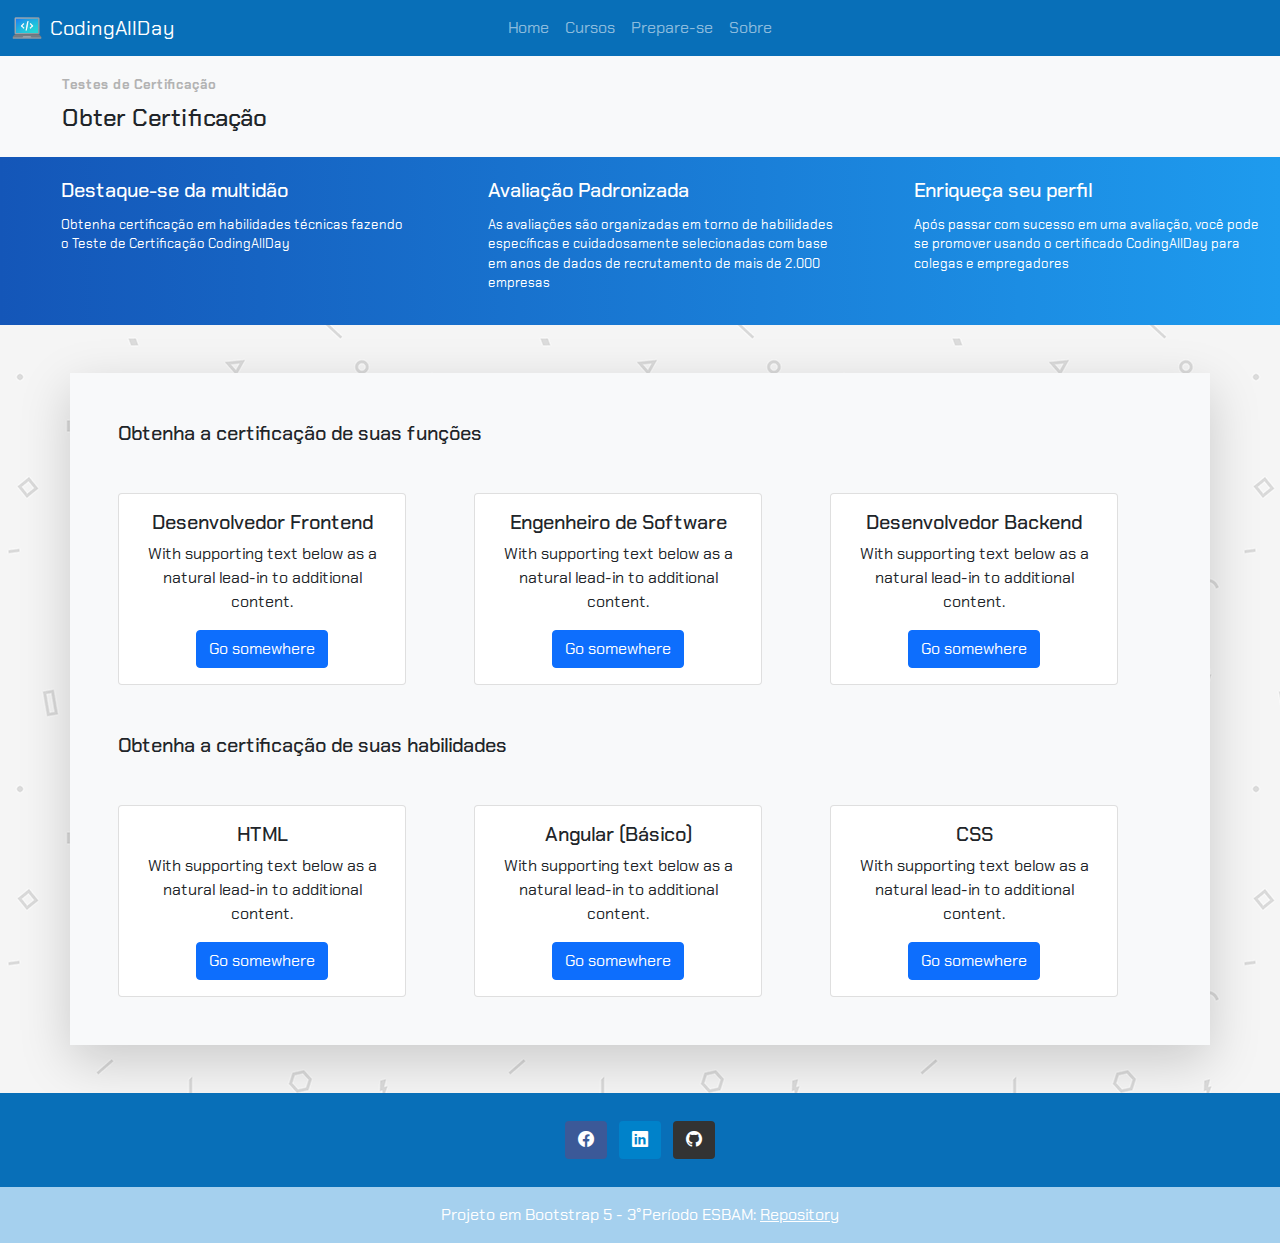
<file: pages/cursos.html>
<!DOCTYPE html>
<html lang="pt-br">

<head>
    <meta charset="UTF-8" />
    <meta name="viewport" content="width=device-width, initial-scale=1.0" />
    <!--LINK BOOTSTRAP ICONS-->
    <link href="https://cdn.jsdelivr.net/npm/bootstrap-icons/font/bootstrap-icons.css" rel="stylesheet" />
    <!--LINK BOOTSTRAP CSS-->
    <link rel="stylesheet" href="/vendor/bootstrap/css/bootstrap.min.css" />
    <!--LINK CSS-->
    <link rel="stylesheet" href="/assets/css/index.css" />
    <title>Plataforma de Codificação</title>
</head>

<body>
    <!--NAVBAR-->
    <nav class="navbar navbar-expand-lg navbar-dark sticky-top " style="background-color: #086fb8" id="borderNav">
        <div class="container-fluid borderNav" id="">
            <a class="navbar-brand d-flex" href="#">
                <img class="me-2" src="/assets/images/icons8-codificação-48.png" alt="" width="30" />
                CodingAllDay
            </a>
            <button class="navbar-toggler" type="button" data-bs-toggle="collapse" data-bs-target="#navbarNav"
                aria-controls="navbarNav" aria-expanded="false" aria-label="Toggle navigation">
                <span class="navbar-toggler-icon"></span>
            </button>
            <div class="collapse navbar-collapse effect1" id="navbarNav">
                <ul class="navbar-nav justify-content-center flex-grow-1" style="margin-right: 180px">
                    <li class="nav-item">
                        <a class="nav-link " aria-current="page" href="/pages/home.html">Home</a>
                    </li>
                    <li class="nav-item">
                        <a class="nav-link" href="#">Cursos</a>
                    </li>
                    <li class="nav-item">
                        <a class="nav-link" href="/pages/pratique.html">Prepare-se</a>
                    </li>
                    <li class="nav-item">
                        <a class="nav-link" href="#" tabindex="-1" aria-disabled="true">Sobre</a>
                    </li>
                </ul>
            </div>
        </div>
    </nav>

    <!--Container Text-->
    <div class="container-fluid bg-light">
        <div class="row">
            <div class="col certification mt-3 mb-3">
                <div class="mb-2">
                    <span>Testes de Certificação</span>
                </div>
                <h4>Obter Certificação</h4>
            </div>
        </div>
    </div>

    <div class="container-fluid  text-container" id="bg-gradient">
        <div class="row">
            <div class="col-md-4 p-3">
                <h5>Destaque-se da multidão</h5>
                <p>Obtenha certificação em habilidades técnicas fazendo o Teste de Certificação CodingAllDay</p>
            </div>

            <div class="col-md-4 p-3">
                <h5>Avaliação Padronizada</h5>
                <p>As avaliações são organizadas em torno de habilidades específicas e cuidadosamente selecionadas com
                    base em anos de dados de recrutamento de mais de 2.000 empresas</p>
            </div>

            <div class="col-md-4 p-3">
                <h5>Enriqueça seu perfil</h5>
                <p>Após passar com sucesso em uma avaliação, você pode se promover usando o certificado CodingAllDay
                    para
                    colegas e empregadores</p>
            </div>
        </div>
    </div>

    <!--Container Cards Cursos-->
    <div class="container bg-light p-5 mt-5 mb-5 shadow-lg">
        <div class="row">
            <h5 class="mb-5">Obtenha a certificação de suas funções</h5>
            <!--COL 1-->
            <div class="col-md-4">
                <div class="card text-center" style="width: 18rem;">
                    <div class="card-body">
                        <h5 class="card-title">Desenvolvedor Frontend</h5>
                        <p class="card-text">With supporting text below as a natural lead-in to additional content.</p>
                        <a href="#" class="btn btn-primary">Go somewhere</a>
                    </div>
                </div>
            </div>
            <!--COL 2-->
            <div class="col-md-4">
                <div class="card text-center" style="width: 18rem;">
                    <div class="card-body">
                        <h5 class="card-title">Engenheiro de Software</h5>
                        <p class="card-text">With supporting text below as a natural lead-in to additional content.</p>
                        <a href="#" class="btn btn-primary">Go somewhere</a>
                    </div>
                </div>
            </div>
            <!--COL 3-->
            <div class="col-md-4">
                <div class="card text-center" style="width: 18rem;">
                    <div class="card-body">
                        <h5 class="card-title">Desenvolvedor Backend</h5>
                        <p class="card-text">With supporting text below as a natural lead-in to additional content.</p>
                        <a href="#" class="btn btn-primary">Go somewhere</a>
                    </div>
                </div>
            </div>
        </div>

        <!--LINE 2-->
        <div class="row">
            <h5 class="mb-5 mt-5">Obtenha a certificação de suas habilidades</h5>
            <!--COL 1-->
            <div class="col-md-4">
                <div class="card text-center" style="width: 18rem;">
                    <div class="card-body">
                        <h5 class="card-title">HTML</h5>
                        <p class="card-text">With supporting text below as a natural lead-in to additional content.</p>
                        <a href="#" class="btn btn-primary">Go somewhere</a>
                    </div>
                </div>
            </div>
            <!--COL 2-->
            <div class="col-md-4">
                <div class="card text-center" style="width: 18rem;">
                    <div class="card-body">
                        <h5 class="card-title">Angular (Básico)</h5>
                        <p class="card-text">With supporting text below as a natural lead-in to additional content.</p>
                        <a href="#" class="btn btn-primary">Go somewhere</a>
                    </div>
                </div>
            </div>
            <!--COL 3-->
            <div class="col-md-4">
                <div class="card text-center" style="width: 18rem;">
                    <div class="card-body">
                        <h5 class="card-title">CSS</h5>
                        <p class="card-text">With supporting text below as a natural lead-in to additional content.</p>
                        <a href="#" class="btn btn-primary">Go somewhere</a>
                    </div>
                </div>
            </div>
        </div>
    </div>

    <!--FOOTER-->
    <footer class="text-center text-white" style="background-color: #086fb8">
        <div class="container-fluid p-4 pb-0">
            <section class="mb-4">
                <!-- Facebook -->
                <a data-mdb-button-init data-mdb-ripple-init class="btn text-white btn-floating m-1"
                    style="background-color: #3b5998" href="#!" role="button"><i class="bi bi-facebook"></i></a>
                <!-- Linkedin -->
                <a data-mdb-button-init data-mdb-ripple-init class="btn text-white btn-floating m-1"
                    style="background-color: #0082ca" href="#!" role="button"><i class="bi bi-linkedin"></i></a>
                <!-- Github -->
                <a data-mdb-button-init data-mdb-ripple-init class="btn text-white btn-floating m-1"
                    style="background-color: #333333" href="#!" role="button"><i class="bi bi-github"></i></a>
            </section>
        </div>

        <!-- Copyright -->
        <div class="text-center p-3" style="background-color: #a5d0ee">
            Projeto em Bootstrap 5 - 3°Período ESBAM:
            <a class="text-white" target="_blank" href="https://github.com/Edulira17">Repository</a>
        </div>
    </footer>

    <!--SCRIPT BOOTSTRAP-->
    <script src="/vendor/bootstrap/js/bootstrap.min.js"></script>
</body>

</html>
</file>
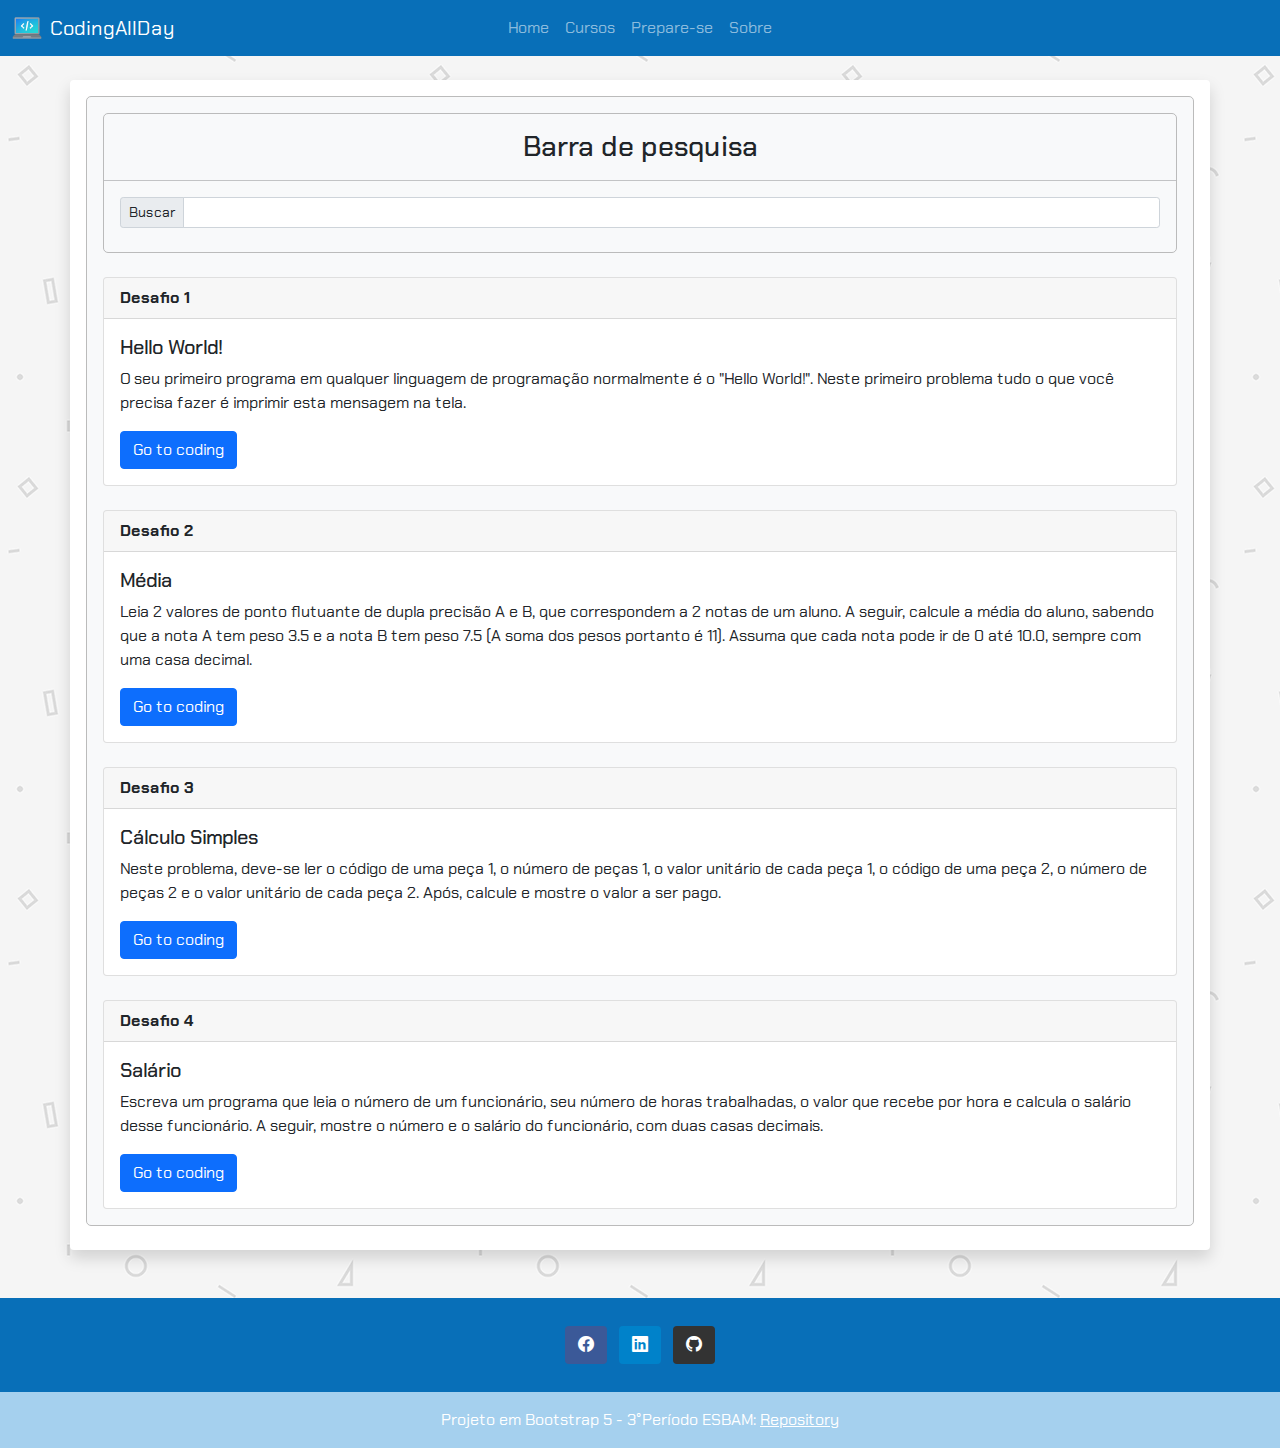
<file: pages/home.html>
<!DOCTYPE html>
<html lang="pt-br">

<head>
  <meta charset="UTF-8" />
  <meta name="viewport" content="width=device-width, initial-scale=1.0" />
  <!--LINK BOOTSTRAP ICONS-->
  <link href="https://cdn.jsdelivr.net/npm/bootstrap-icons/font/bootstrap-icons.css" rel="stylesheet" />
  <!--LINK BOOTSTRAP CSS-->
  <link rel="stylesheet" href="/vendor/bootstrap/css/bootstrap.min.css" />
  <!--LINK CSS-->
  <link rel="stylesheet" href="/assets/css/index.css" />
  <title>Plataforma de Codificação</title>
</head>

<body>
  <!--NAVBAR-->
  <nav class="navbar navbar-expand-lg navbar-dark sticky-top " style="background-color: #086fb8" id="borderNav">
    <div class="container-fluid borderNav" id="">
      <a class="navbar-brand d-flex" href="#">
        <img class="me-2" src="/assets/images/icons8-codificação-48.png" alt="" width="30" />
        CodingAllDay
      </a>
      <button class="navbar-toggler" type="button" data-bs-toggle="collapse" data-bs-target="#navbarNav"
        aria-controls="navbarNav" aria-expanded="false" aria-label="Toggle navigation">
        <span class="navbar-toggler-icon"></span>
      </button>
      <div class="collapse navbar-collapse effect1" id="navbarNav">
        <ul class="navbar-nav justify-content-center flex-grow-1" style="margin-right: 180px">
          <li class="nav-item">
            <a class="nav-link " aria-current="page" href="#">Home</a>
          </li>
          <li class="nav-item">
            <a class="nav-link" href="/pages/cursos.html">Cursos</a>
          </li>
          <li class="nav-item">
            <a class="nav-link" href="/pages/pratique.html">Prepare-se</a>
          </li>
          <li class="nav-item">
            <a class="nav-link" href="#" tabindex="-1" aria-disabled="true">Sobre</a>
          </li>
        </ul>
      </div>
    </div>
  </nav>
  <!--CONTAINER PRINCIPAL-->
  <div class="container my-4 shadow p-3 mb-5 bg-body rounded">
    <div class="col p-3 mb-2 bg-light text-dark" id="border-pesquisa">
      <!--BARRA DE PESQUISA-->
      <section class="mb-3" id="border-pesquisa">
        <div class="text-center mt-3">
          <span>
            <h3>Barra de pesquisa</h3>
          </span>
          <hr />
          <div class="input-group input-group-sm mb-4 px-3">
            <span class="input-group-text" id="inputGroup-sizing-sm">Buscar</span>
            <input type="text" class="form-control" aria-label="Sizing example input"
              aria-describedby="inputGroup-sizing-sm" />
          </div>
        </div>
      </section>

      <!-- CARDS COM OS DESAFIOS -->
      <div class="card mt-4">
        <div class="card-header">
          <strong>Desafio 1</strong>
        </div>
        <div class="card-body">
          <h5 class="card-title">Hello World!</h5>
          <p class="card-text">
            O seu primeiro programa em qualquer linguagem de programação
            normalmente é o "Hello World!". Neste primeiro problema tudo o que
            você precisa fazer é imprimir esta mensagem na tela.
          </p>
          <a href="#" class="btn btn-primary">Go to coding</a>
        </div>
      </div>

      <div class="card mt-4">
        <div class="card-header">
          <strong>Desafio 2</strong>
        </div>
        <div class="card-body">
          <h5 class="card-title">Média</h5>
          <p class="card-text">
            Leia 2 valores de ponto flutuante de dupla precisão A e B, que
            correspondem a 2 notas de um aluno. A seguir, calcule a média do
            aluno, sabendo que a nota A tem peso 3.5 e a nota B tem peso 7.5
            (A soma dos pesos portanto é 11). Assuma que cada nota pode ir de
            0 até 10.0, sempre com uma casa decimal.
          </p>
          <a href="#" class="btn btn-primary">Go to coding</a>
        </div>
      </div>

      <div class="card mt-4">
        <div class="card-header">
          <strong>Desafio 3</strong>
        </div>
        <div class="card-body">
          <h5 class="card-title">Cálculo Simples</h5>
          <p class="card-text">
            Neste problema, deve-se ler o código de uma peça 1, o número de
            peças 1, o valor unitário de cada peça 1, o código de uma peça 2,
            o número de peças 2 e o valor unitário de cada peça 2. Após,
            calcule e mostre o valor a ser pago.
          </p>
          <a href="#" class="btn btn-primary">Go to coding</a>
        </div>
      </div>

      <div class="card mt-4">
        <div class="card-header">
          <strong>Desafio 4</strong>
        </div>
        <div class="card-body">
          <h5 class="card-title">Salário</h5>
          <p class="card-text">
            Escreva um programa que leia o número de um funcionário, seu
            número de horas trabalhadas, o valor que recebe por hora e calcula
            o salário desse funcionário. A seguir, mostre o número e o salário
            do funcionário, com duas casas decimais.
          </p>
          <a href="#" class="btn btn-primary">Go to coding</a>
        </div>
      </div>
    </div>
  </div>

  <!--FOOTER-->
  <footer class="text-center text-white" style="background-color: #086fb8">
    <div class="container-fluid p-4 pb-0">
      <section class="mb-4">
        <!-- Facebook -->
        <a data-mdb-button-init data-mdb-ripple-init class="btn text-white btn-floating m-1"
          style="background-color: #3b5998" href="#!" role="button"><i class="bi bi-facebook"></i></a>
        <!-- Linkedin -->
        <a data-mdb-button-init data-mdb-ripple-init class="btn text-white btn-floating m-1"
          style="background-color: #0082ca" href="#!" role="button"><i class="bi bi-linkedin"></i></a>
        <!-- Github -->
        <a data-mdb-button-init data-mdb-ripple-init class="btn text-white btn-floating m-1"
          style="background-color: #333333" href="#!" role="button"><i class="bi bi-github"></i></a>
      </section>
    </div>

    <!-- Copyright -->
    <div class="text-center p-3" style="background-color: #a5d0ee">
      Projeto em Bootstrap 5 - 3°Período ESBAM:
      <a class="text-white" target="_blank" href="https://github.com/Edulira17">Repository</a>
    </div>
  </footer>

  <!--SCRIPT BOOTSTRAP-->
  <script src="/vendor/bootstrap/js/bootstrap.min.js"></script>
</body>
</html>
</file>
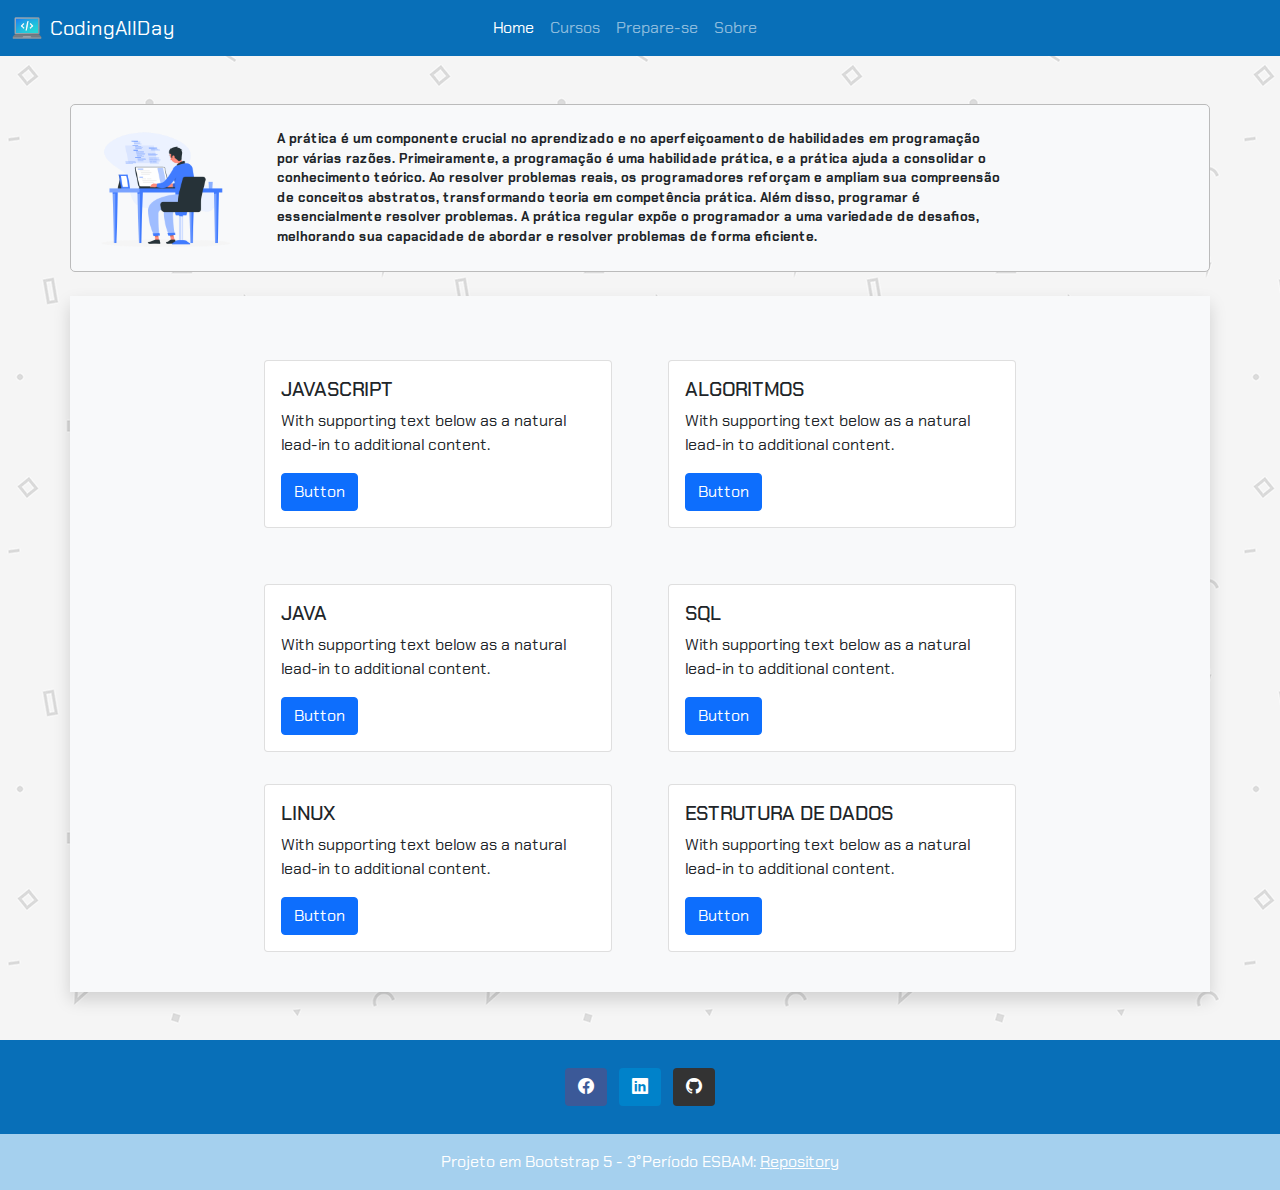
<file: pages/pratique.html>
<!DOCTYPE html>
<html lang="pt-br">

<head>

  <head>
    <meta charset="UTF-8">
    <meta name="viewport" content="width=device-width, initial-scale=1.0">
    <!--LINK BOOTSTRAP ICONS-->
    <link href="https://cdn.jsdelivr.net/npm/bootstrap-icons/font/bootstrap-icons.css" rel="stylesheet">
    <!--LINK BOOTSTRAP CSS-->
    <link rel="stylesheet" href="/vendor/bootstrap/css/bootstrap.min.css">
    <!--LINK CSS-->
    <link rel="stylesheet" href="/assets/css/index.css">
    <title>Plataforma de Codificação</title>
  </head>

<body>
  <!--NAVBAR-->
  <nav class="navbar navbar-expand-lg navbar-dark sticky-top" style="background-color: #086fb8;" id="borderNav">
    <div class="container-fluid">
      <a class="navbar-brand d-flex" href="#">
        <img class="me-2" src="/assets/images/icons8-codificação-48.png" alt="" width="30">
        CodingAllDay
      </a>
      <button class="navbar-toggler" type="button" data-bs-toggle="collapse" data-bs-target="#navbarNav"
        aria-controls="navbarNav" aria-expanded="false" aria-label="Toggle navigation">
        <span class="navbar-toggler-icon"></span>
      </button>
      <div class="collapse navbar-collapse" id="navbarNav">
        <ul class="navbar-nav justify-content-center flex-grow-1" style="margin-right: 210px;">
          <li class="nav-item">
            <a class="nav-link active" aria-current="page" href="./home.html">Home</a>
          </li>
          <li class="nav-item">
            <a class="nav-link" href="/pages/cursos.html">Cursos</a>
          </li>
          <li class="nav-item">
            <a class="nav-link" href="#">Prepare-se</a>
          </li>
          <li class="nav-item">
            <a class="nav-link" href="#" tabindex="-1" aria-disabled="true">Sobre</a>
          </li>
        </ul>
      </div>
    </div>
  </nav>
  <!--DESCRIPTION FOR PAGE-->
  <div class="container bg-light mt-5" id="border-description">
    <div class="row">
      <div class="col-sm-2 img-description">
        <img src="/assets/images/Programming-rafiki.png" alt="Imagem de Programação" class="img-fluid" width="200px">
      </div>
      <div class="col-md-8 p-3 d-flex align-items-center">
        <span>
          A prática é um componente crucial no aprendizado e no aperfeiçoamento de habilidades em programação por várias
          razões. Primeiramente, a programação é uma habilidade prática, e a prática ajuda a consolidar o conhecimento
          teórico. Ao resolver problemas reais, os programadores reforçam e ampliam sua compreensão de conceitos
          abstratos, transformando teoria em competência prática. Além disso, programar é essencialmente resolver
          problemas. A prática regular expõe o programador a uma variedade de desafios, melhorando sua capacidade de
          abordar e resolver problemas de forma eficiente.
        </span>
      </div>
    </div>
  </div>


  <!--CONTAINER PRINCIPAL-->
  <div class="container-lg mt-4 mb-5 p-4 bg-light shadow">
    <!-- Linha 1 -->
    <div class="row mt-4 mb-4 justify-content-center">
      <div class="col-md-4 col-sm-6 col-12 m-3">
        <div class="card h-100">
          <div class="card-body">
            <h5 class="card-title">JAVASCRIPT</h5>
            <p class="card-text">With supporting text below as a natural lead-in to additional content.</p>
            <a href="#" class="btn btn-primary">Button</a>
          </div>
        </div>
      </div>

      <div class="col-md-4 col-sm-6 col-12 m-3">
        <div class="card h-100">
          <div class="card-body">
            <h5 class="card-title">ALGORITMOS</h5>
            <p class="card-text">With supporting text below as a natural lead-in to additional content.</p>
            <a href="#" class="btn btn-primary">Button</a>
          </div>
        </div>
      </div>
    </div>

    <!-- Linha 2 -->
    <div class="row justify-content-center">
      <div class="col-md-4 col-sm-6 col-12 m-3">
        <div class="card h-100">
          <div class="card-body">
            <h5 class="card-title">JAVA</h5>
            <p class="card-text">With supporting text below as a natural lead-in to additional content.</p>
            <a href="#" class="btn btn-primary">Button</a>
          </div>
        </div>
      </div>

      <div class="col-md-4 col-sm-6 col-12 m-3">
        <div class="card h-100">
          <div class="card-body">
            <h5 class="card-title">SQL</h5>
            <p class="card-text">With supporting text below as a natural lead-in to additional content.</p>
            <a href="#" class="btn btn-primary">Button</a>
          </div>
        </div>
      </div>
    </div>

    <!-- LINHA 3 -->
    <div class="row justify-content-center">
      <div class="col-md-4 col-sm-6 col-12 m-3">
        <div class="card h-100">
          <div class="card-body">
            <h5 class="card-title">LINUX</h5>
            <p class="card-text">With supporting text below as a natural lead-in to additional content.</p>
            <a href="#" class="btn btn-primary">Button</a>
          </div>
        </div>
      </div>

      <div class="col-md-4 col-sm-6 col-12 m-3">
        <div class="card h-100">
          <div class="card-body">
            <h5 class="card-title">ESTRUTURA DE DADOS</h5>
            <p class="card-text">With supporting text below as a natural lead-in to additional content.</p>
            <a href="#" class="btn btn-primary">Button</a>
          </div>
        </div>
      </div>
    </div>
  </div>

  <!--FOOTER-->
  <footer class="text-center text-white" style="background-color: #086fb8">
    <div class="container-fluid p-4 pb-0">
      <section class="mb-4">
        <!-- Facebook -->
        <a data-mdb-button-init data-mdb-ripple-init class="btn text-white btn-floating m-1"
          style="background-color: #3b5998" href="#!" role="button"><i class="bi bi-facebook"></i></a>
        <!-- Linkedin -->
        <a data-mdb-button-init data-mdb-ripple-init class="btn text-white btn-floating m-1"
          style="background-color: #0082ca" href="#!" role="button"><i class="bi bi-linkedin"></i></a>
        <!-- Github -->
        <a data-mdb-button-init data-mdb-ripple-init class="btn text-white btn-floating m-1"
          style="background-color: #333333" href="#!" role="button"><i class="bi bi-github"></i></a>
      </section>
    </div>

    <!-- Copyright -->
    <div class="text-center p-3" style="background-color: #a5d0ee">
      Projeto em Bootstrap 5 - 3°Período ESBAM:
      <a class="text-white" target="_blank" href="https://github.com/Edulira17">Repository</a>
    </div>
  </footer>
  <!--SCRIPT BOOTSTRAP-->
  <script src="/vendor/bootstrap/js/bootstrap.min.js"></script>
</body>

</html>
</file>
<file: assets/css/index.css>
@import url('https://fonts.googleapis.com/css2?family=Chakra+Petch:ital,wght@0,300;0,400;0,500;0,600;0,700;1,300;1,400;1,500;1,600;1,700&family=Fredoka:wght@300..700&family=Source+Code+Pro:ital,wght@0,200..900;1,200..900&display=swap');;

* {
  padding: 0;
  margin: 0;
}

:root {
  --green: #008000;
  --white: #fff;
  --blue-skye: #00BFFF;
}

body {
  background-image: url(/assets/images/bg-geometry.webp);
  font-family: "Chakra Petch", sans-serif;
  font-weight: 400;
  font-style: normal;
}

/*EFFECTS LINK NAVBAR*/
#borderNav li a:hover {
  border-bottom: 1px solid white;
  margin-bottom: 5px;
  padding-bottom: 0px;

  transition: 0.2s;
  font-weight: bold;
}


/*BARRA DE PESQUISA*/
#border-pesquisa {
  border: 1px solid #bbb;
  border-radius: 5px;
}

/*DESCRIÇÃO DA PÁGINA*/
#border-description{
  border: 1px solid #bbb;
  border-radius: 5px;
}

span {
  font-size: small;
  font-weight: bold;
}

/*CURSOS*/
.certification {
  margin-left: 50px;
}

.certification span {
  color: #b3b3b3; 
}

#bg-gradient {
  background: linear-gradient(to right, rgb(20, 86, 184), rgb(30, 155, 238));
}

.text-container h5 {
  color: #fff;
  margin-left: 40px;
  padding: 5px;
}

.text-container p {
  color: white;
  font-size: small;

  margin-left: 45px;
}

/*BORDER PAGE ABOUT IN PROFILE AND POSITION*/
.position-img {
  margin-top: 30px;
  margin-left: 50px;
}

.position-img img {
  border-radius: 50%;
  width: 200px;
  border:1px solid blue;
}

.border-container {
  border: 1px solid red;
}

.position-tittle h5 {
  margin-left: 50px;
}
</file>
